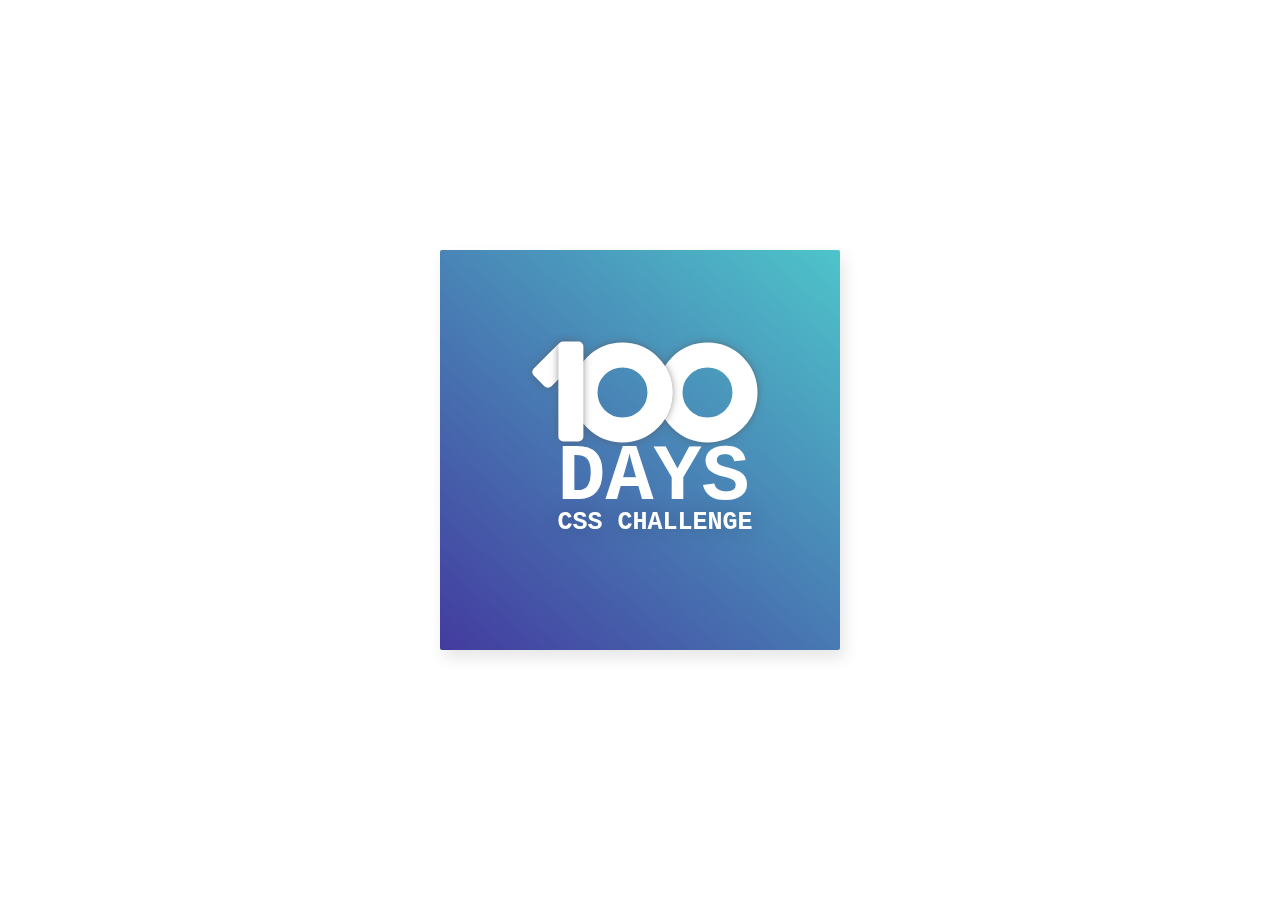
<file: Day1/index.html>
<!DOCTYPE html>
<html lang="en">
    <head>
        <title>100 days challenge</title>
        <link rel="stylesheet" href="style.css">
    </head>
    <body>
        <div class="frame">
            <div class="center">
                 <div class="numbers">
                    <div class="one"></div>
                    <div class="zero"></div>
                    <div class="zero2"></div>
                 </div> 

            <p class="days">DAYS</p>
            <p class="css">CSS CHALLENGE</p>

            </div>
          </div>
    </body>
    
</html>
</file>
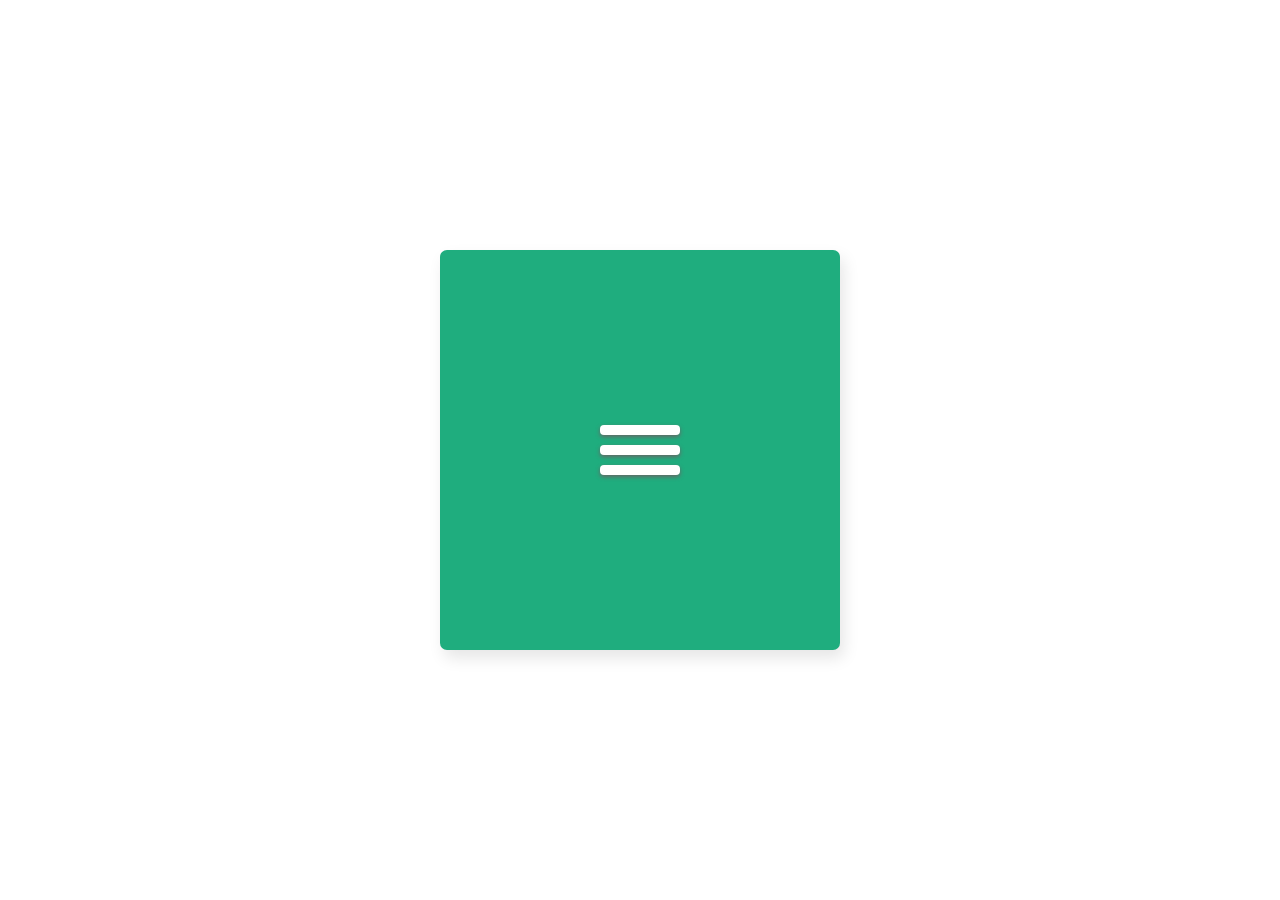
<file: Day2/index.html>
<!DOCTYPE html>
<html lang="en">
    <head>
        <title>Day 2</title>
        <link rel="stylesheet" href="styles.css">
    </head>
    <body>
        <div class="frame">
            <div class="center">
                <div class="menu-item">

                    <div class="menuUpper"></div>
                    <div class="menuMiddle"></div>
                    <div class="menuLower"></div>
                    
                </div>

            </div>
        </div>


    </body>
</html>
</file>
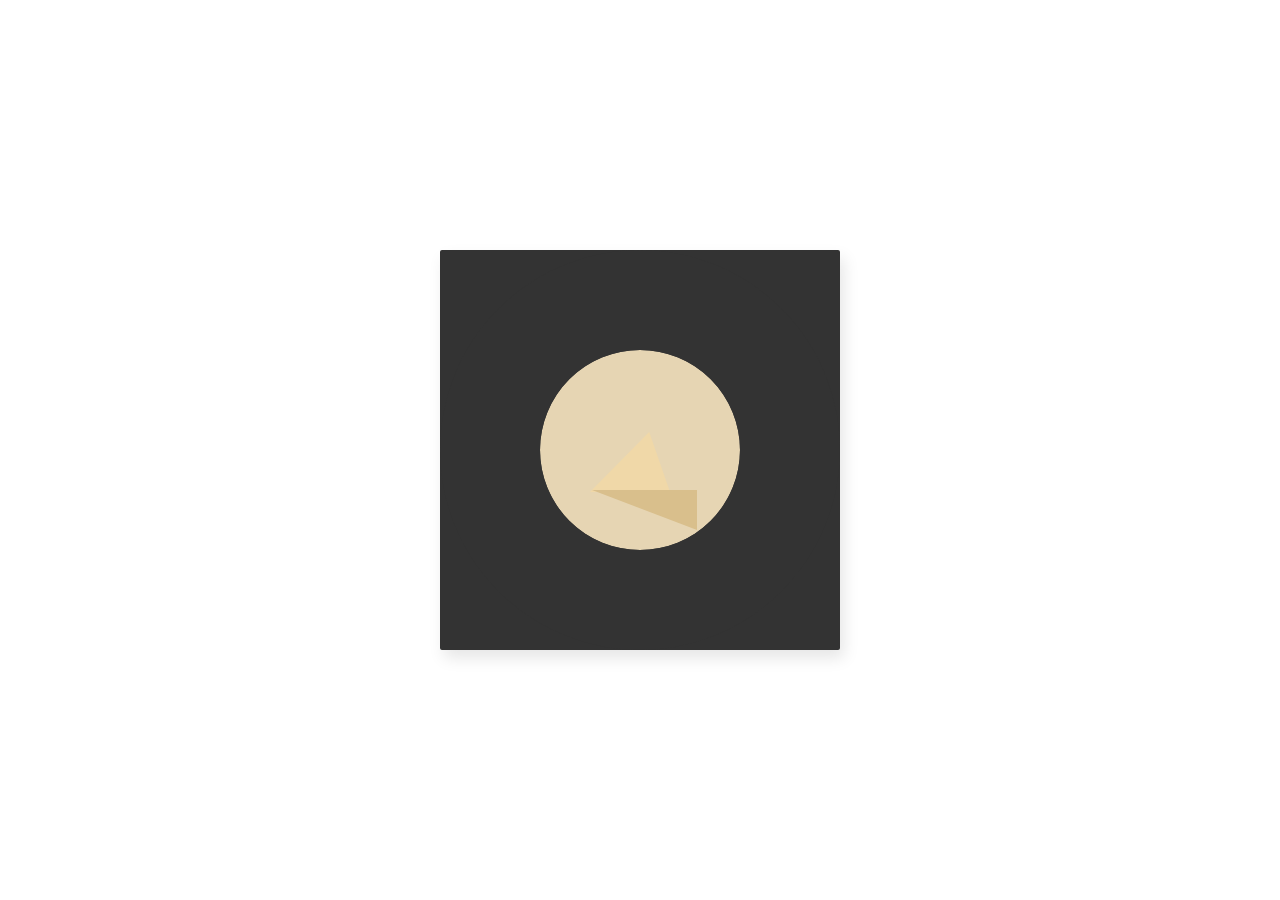
<file: Day3/index.html>
<!DOCTYPE html>
<html lang="en">
    <head>
        <title>Day 3</title>
        <link rel="stylesheet" href="styles.css">
    </head>

    <body>
        <div class="frame">
            <div class="center">
                <div class="circle">
                    
                    <div class="orbit">
                        <div class="sun"></div>
                    </div>

                    <div class="sky"></div>
                    <div class="left-side-pyramid"></div>
                    <div class="right-side-pyramid"></div>
                    <div class="shadow"></div>

                </div>
            </div>
        </div>
    </body>

</html>
</file>
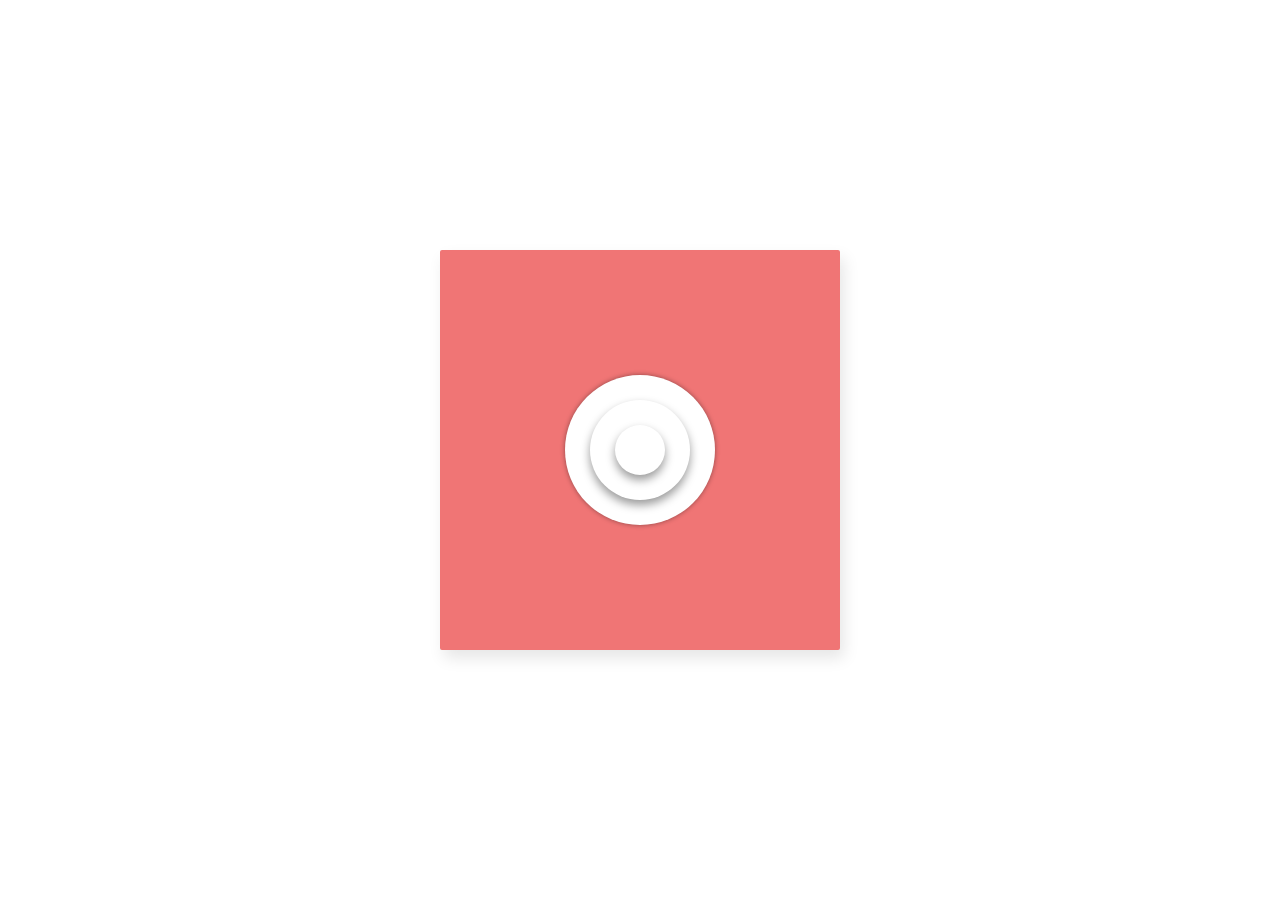
<file: Day4/index.html>
<!DOCTYPE html>
<html lang="en">
    <head>
        <title>Day 4</title>

        <link rel="stylesheet" href="styles.css">
    </head>
    <body>

        <div class="frame">
            <div class="center">
                <div class="lower-circle"></div>
                <div class="middle-circle"></div>
                <div class="upper-circle"></div>

            </div>
        </div>
    </body>
</html>
</file>
<file: Day1/style.css>
@import url(https://fonts.googleapis.com/css?family=Open+Sans:700,300);
.frame {
  position: absolute;
  top: 50%;
  left: 50%;
  width: 400px;
  height: 400px;
  margin-top: -200px;
  margin-left: -200px;
  border-radius: 2px;
  box-shadow: 4px 8px 16px 0 rgba(0, 0, 0, 0.1);
  overflow: hidden;
  background: #fff;
  color: #333;
  font-family: "Open Sans", Helvetica, sans-serif;
  -webkit-font-smoothing: antialiased;
  -moz-osx-font-smoothing: grayscale;
  background-image: linear-gradient(220deg, #4EC4CA, #433B9F);
  display: flex;
}

.center {
  position: absolute;
  top: 50%;
  left: 50%;
  transform: translate(-50%, -50%);
  color: white;
}

.numbers {
  position: absolute;
  height: 100px;
  width: 200px;
}

.one {
  position: relative;
  height: 45px;
  width: 25px;
  background-color: white;
  border-radius: 5px;
  transform: rotate(45deg);
  box-shadow: #333;
  z-index: 1;
  box-shadow: 0px 0px 10px -2px #585555;
}

.one::after {
  content: "";
  position: absolute;
  height: 100px;
  width: 25px;
  left: 30px;
  top: 30px;
  background-color: white;
  border-radius: 5px;
  transform: translateY(-50%) rotate(-45deg);
  box-shadow: 0px 0px 10px -2px #585555;
}

.zero, .zero2 {
  position: absolute;
  height: 100px;
  width: 100px;
  top: 0;
  left: 30px;
  border-radius: 100px;
  border: 25px solid #fff;
  box-sizing: border-box;
  box-shadow: 0px 0px 10px -2px #585555;
  z-index: 0;
}

.zero2 {
  z-index: -1;
  left: 115px;
}

.days {
  position: relative;
  display: block;
  font-family: "Courier New", Courier, monospace;
  font-weight: bold;
  font-size: 80px;
  line-height: 60px;
  left: 15px;
  z-index: 2;
  margin-top: 105px;
}

.css {
  position: relative;
  display: block;
  font-family: "Courier New", Courier, monospace;
  font-weight: bold;
  font-size: 25px;
  filter: drop-shadow(0px 0px 10px rgba(0, 0, 0, 0.2));
  line-height: 20px;
  left: 15px;
  margin-top: -75px;
}/*# sourceMappingURL=style.css.map */
</file>
<file: Day2/styles.css>
@import url(https://fonts.googleapis.com/css?family=Open+Sans:700,300);
.frame {
  position: absolute;
  top: 50%;
  left: 50%;
  width: 400px;
  height: 400px;
  margin-top: -200px;
  margin-left: -200px;
  border-radius: 7px;
  box-shadow: 4px 8px 16px 0 rgba(0, 0, 0, 0.1);
  overflow: hidden;
  background: #fff;
  color: #333;
  font-family: "Open Sans", Helvetica, sans-serif;
  -webkit-font-smoothing: antialiased;
  -moz-osx-font-smoothing: grayscale;
  background-color: hsl(160, 70%, 40%);
}

.center {
  position: absolute;
  top: 50%;
  left: 50%;
  transform: translate(-50%, -50%);
}

.menuLower, .menuMiddle, .menuUpper {
  width: 80px;
  height: 10px;
  background-color: white;
  border-radius: 4px;
  box-shadow: 0px 2px 4px 0px #696666;
}

.menuUpper {
  position: relative;
  z-index: 2;
}

.menuMiddle {
  position: relative;
  margin-top: 10px;
  z-index: 0;
}

.menuLower {
  position: relative;
  margin-top: 10px;
  z-index: 1;
}

.menu-item:hover .menuLower {
  animation: closeDown;
  animation-duration: 2s;
}
.menu-item:hover .menuMiddle {
  animation: shrink;
  animation-duration: 2s;
}
.menu-item:hover .menuUpper {
  animation: closeUp;
  animation-duration: 2s;
}

@keyframes closeDown {
  0% {
    transform: translateY(0px);
  }
  25% {
    transform: translateY(-20px);
  }
  50% {
    transform: translateY(-20px) rotate(45deg);
    box-shadow: 0px 2px 10px 0px #696666;
  }
  75% {
    transform: translateY(-20px) rotate(0deg);
  }
}
@keyframes closeUp {
  0% {
    transform: translateY(0px);
  }
  25% {
    transform: translateY(20px);
  }
  50% {
    transform: translateY(20px) rotate(135deg);
    box-shadow: 0px 2px 10px 0px #696666;
  }
  75% {
    transform: translateY(20px) rotate(0deg);
  }
}
@keyframes shrink {
  0% {
    transform: scaleX(1);
    transform: scaleY(1);
  }
  25% {
    transform: scaleX(0);
    transform: sclaeY(0);
  }
  50% {
    transform: scale(0);
  }
}/*# sourceMappingURL=styles.css.map */
</file>
<file: Day3/styles.css>
.frame {
  position: absolute;
  top: 50%;
  left: 50%;
  width: 400px;
  height: 400px;
  margin-top: -200px;
  margin-left: -200px;
  border-radius: 2px;
  box-shadow: 4px 8px 16px 0 rgba(0, 0, 0, 0.1);
  overflow: hidden;
  background: #fff;
  color: #333;
  font-family: "Open Sans", Helvetica, sans-serif;
  -webkit-font-smoothing: antialiased;
  -moz-osx-font-smoothing: grayscale;
  background-color: #333;
}

.center {
  position: absolute;
  top: 50%;
  left: 50%;
  transform: translate(-50%, -50%);
}

.circle {
  position: relative;
  height: 200px;
  width: 200px;
  background-color: hsl(40, 50%, 80%);
  border-radius: 200px;
  z-index: 1;
  animation: fading-sand 10s ease-out infinite;
}

.circle::after {
  content: "";
  position: absolute;
  top: 50%;
  left: 50%;
  transform: translate(-50%, -50%);
  height: 200px;
  width: 200px;
  border: 100px solid #333;
  border-radius: 200px;
  z-index: 5;
}

.orbit {
  width: 200px;
  height: 200px;
  position: relative;
  top: 40px;
  animation: orbit-animation 10s ease-out infinite;
  z-index: 4;
}

.sun {
  position: relative;
  height: 40px;
  width: 40px;
  background-color: hsl(60, 90%, 60%);
  border-radius: 100px;
  z-index: 2;
  top: 90px;
  right: 30px;
}

.sky {
  position: relative;
  height: 150px;
  width: 260px;
  top: -210px;
  left: 0;
  -webkit-clip-path: circle(100px at 100px 110px);
          clip-path: circle(100px at 100px 110px);
  z-index: 1;
  animation: obscuring-sky 10s ease-out infinite;
}

.left-side-pyramid {
  position: relative;
  height: 60px;
  width: 160px;
  bottom: 268px;
  left: -30px;
  background-color: hsl(40, 70%, 80%);
  -webkit-clip-path: polygon(50% 100%, 87% 0%, 100% 100%);
          clip-path: polygon(50% 100%, 87% 0%, 100% 100%);
  translate: rotate(180deg);
  z-index: 3;
  animation: left-shading 10s ease-out infinite;
}

.right-side-pyramid {
  position: relative;
  height: 120px;
  width: 100px;
  bottom: 388px;
  -webkit-clip-path: polygon(20% 100%, 0% 50%, 50% 100%);
          clip-path: polygon(20% 100%, 0% 50%, 50% 100%);
  translate: rotate(180deg);
  transform: translateX(109%);
  z-index: 3;
  animation: right-shading 10s ease-out infinite;
}

.shadow {
  position: absolute;
  height: 80px;
  width: 210px;
  background-color: hsl(40, 50%, 70%);
  z-index: 4;
  top: 90%;
  left: 26%;
  transform: translate(-50%, -50%);
  -webkit-clip-path: polygon(50% 0%, 100% 0%, 100% 50%);
          clip-path: polygon(50% 0%, 100% 0%, 100% 50%);
  animation: shadow-movement 10s ease-out infinite;
}

@keyframes orbit-animation {
  0% {
    transform: rotate(0deg);
  }
  33% {
    transform: rotate(90deg);
  }
  66% {
    transform: rotate(180deg);
  }
  100% {
    transform: rotate(360deg);
  }
}
@keyframes right-shading {
  0% {
    background-color: hsl(40, 62%, 70%);
  }
  50% {
    background-color: hsl(40, 70%, 80%);
  }
  66% {
    background-color: hsl(39, 35%, 78%);
  }
  100% {
    background-color: hsl(40, 62%, 70%);
  }
}
@keyframes left-shading {
  0% {
    background-color: hsl(39, 35%, 78%);
  }
  33% {
    background-color: hsl(40, 70%, 80%);
  }
  66% {
    background-color: hsl(40, 62%, 70%);
  }
  100% {
    background-color: hsl(39, 35%, 78%);
  }
}
@keyframes shadow-movement {
  0% {
    -webkit-clip-path: polygon(50% 0%, 100% 0%, 2000px 50%);
            clip-path: polygon(50% 0%, 100% 0%, 2000px 50%);
  }
  33% {
    -webkit-clip-path: polygon(50% 0%, 100% 0%, 100% 20%);
            clip-path: polygon(50% 0%, 100% 0%, 100% 20%);
  }
  66% {
    -webkit-clip-path: polygon(50% 0%, 100% 0%, 40% 20%);
            clip-path: polygon(50% 0%, 100% 0%, 40% 20%);
  }
  100% {
    -webkit-clip-path: polygon(50% 0%, 100% 0%, 0% 5%);
            clip-path: polygon(50% 0%, 100% 0%, 0% 5%);
  }
}
@keyframes obscuring-sky {
  0% {
    background-color: hsl(180, 35%, 52%);
  }
  33% {
    background-color: hsl(180, 90%, 70%);
  }
  66% {
    background-color: hsl(180, 41%, 31%);
  }
  100% {
    background-color: hsl(180, 35%, 52%);
  }
}
@keyframes fading-sand {
  0% {
    background-color: hsl(40, 50%, 80%);
  }
  33% {
    background-color: hsl(40, 50%, 80%);
  }
  66% {
    background-color: hsl(40, 65%, 80%);
  }
  100% {
    background-color: hsl(40, 50%, 80%);
  }
}/*# sourceMappingURL=styles.css.map */
</file>
<file: Day4/styles.css>
.frame {
  position: absolute;
  top: 50%;
  left: 50%;
  width: 400px;
  height: 400px;
  margin-top: -200px;
  margin-left: -200px;
  border-radius: 2px;
  box-shadow: 4px 8px 16px 0 rgba(0, 0, 0, 0.1);
  overflow: hidden;
  background: #fff;
  color: #333;
  font-family: "Open Sans", Helvetica, sans-serif;
  -webkit-font-smoothing: antialiased;
  -moz-osx-font-smoothing: grayscale;
  background-color: hsl(0, 80%, 70%);
}

.center {
  position: relative;
  top: 50%;
  left: 50%;
  transform: translate(-50%, -50%);
}

.lower-circle {
  position: absolute;
  top: 50%;
  left: 50%;
  transform: translate(-50%, -50%);
  height: 150px;
  width: 150px;
  border-radius: 100px;
  background-color: white;
  transform-origin: center;
  z-index: 1;
  box-shadow: 0 0 5px rgba(0, 0, 0, 0.4);
  animation: lowercircle 4000ms ease infinite alternate;
  animation-fill-mode: both;
}

.middle-circle {
  position: absolute;
  height: 100px;
  width: 100px;
  top: 50%;
  left: 50%;
  transform: translate(-50%, -50%);
  border-radius: 100px;
  transform-origin: center;
  box-shadow: 0 5px 10px rgba(0, 0, 0, 0.4);
  z-index: 2;
  background-color: white;
  animation: middlecircle 4000ms ease infinite alternate;
  animation-fill-mode: both;
}

.upper-circle {
  position: absolute;
  height: 50px;
  width: 50px;
  top: 50%;
  left: 50%;
  transform: translate(-50%, -50%);
  border-radius: 100px;
  transform-origin: center;
  box-shadow: 0 5px 10px rgba(0, 0, 0, 0.4);
  background-color: white;
  z-index: 3;
  animation: uppercircle 4000ms ease infinite alternate;
  animation-fill-mode: both;
}

@keyframes lowercircle {
  0% {
    transform: translate(-50%, -50%) scale(0);
  }
  25% {
    transform: translate(-50%, -50%) scale(1);
  }
  75% {
    transform: translate(-50%, -50%) scale(1);
  }
  90% {
    transform: translate(-50%, -50%) scale(1);
  }
  100% {
    transform: translate(-50%, -50%) scale(0);
  }
}
@keyframes middlecircle {
  0% {
    transform: translate(-50%, -50%) scale(0);
  }
  25% {
    transform: translate(-50%, -50%) scale(0);
  }
  40% {
    transform: translate(-50%, -50%) scale(1);
  }
  50% {
    transform: translate(-50%, -50%) scale(1);
  }
  75% {
    transform: translate(-50%, -50%) scale(1);
  }
  85% {
    transform: translate(-50%, -50%) scale(0);
  }
  100% {
    transform: translate(-50%, -50%) scale(0);
  }
}
@keyframes uppercircle {
  0% {
    transform: translate(-50%, -50%) scale(0);
  }
  40% {
    transform: translate(-50%, -50%) scale(0);
  }
  60% {
    transform: translate(-50%, -50%) scale(1);
  }
  75% {
    transform: translate(-50%, -50%) scale(0);
  }
  100% {
    transform: translate(-50%, -50%) scale(0);
  }
}/*# sourceMappingURL=styles.css.map */
</file>
